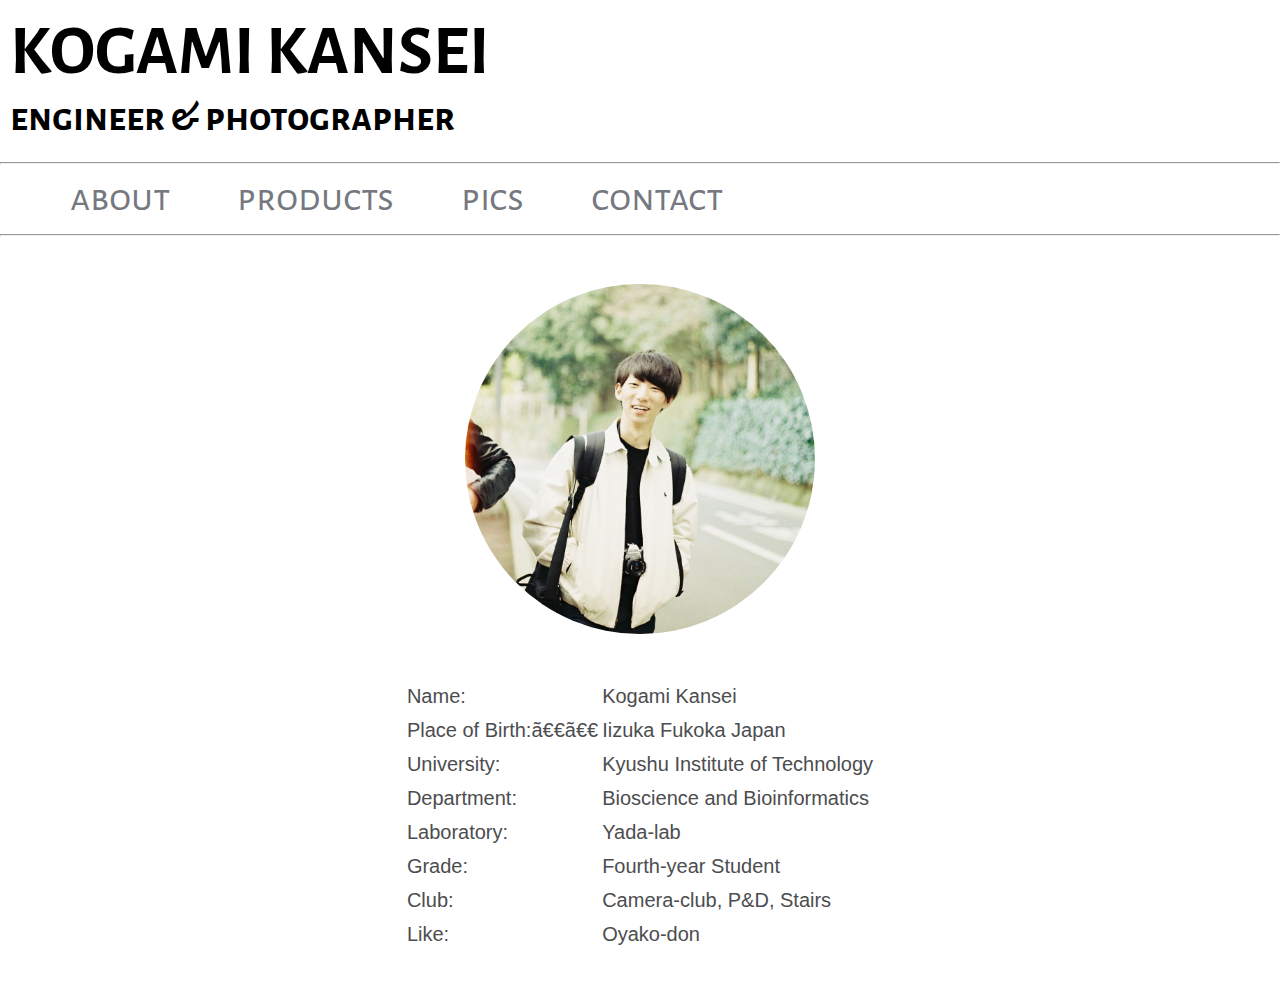
<file: view/about.html>
<!DOCTYPE html>
<html lang=“ja”>
  <head>
    <meta charset=“UFT-8”>
    <title>about</title>
    <link rel="stylesheet" type="text/css" href="../stylesheet/about.css">
    <link rel="stylesheet" type="text/css" href="../stylesheet/header.css">
    <link href="https://fonts.googleapis.com/css?family=Alegreya+Sans+SC:300" rel="stylesheet">
  </head>
  <body>

    <div class= "header">
      <div class="me">
        <h1>KOGAMI KANSEI</h1>
        <h2>engineer & photographer<h2>
      </div>

      <div class ="menu">
        <hr>
        <ul>
          <li><a href="about.html">about</a></li>
          <li><a href="products.html">products</a></li>
          <li><a href="pics.html">pics</a></li>
          <li><a href="contact.html">contact</a></li>
        </ul>
        <hr>
      </div>
    </div>

      <div class = "about">
        <img src="../pics/me01.jpg">
        <table>
          <tr>
             <td>Name:</td>
             <td>Kogami Kansei</td>
           </tr>
           <tr>
             <td>Place of Birth:　　</td>
             <td>Iizuka Fukoka Japan</td>
           </tr>
           <tr>
             <td>University:</td>
             <td>Kyushu Institute of Technology</td>
           </tr>
           <tr>
             <td>Department:</td>
             <td>Bioscience and Bioinformatics</td>
           </tr>
           <tr>
             <td>Laboratory:</td>
             <td>Yada-lab</td>
           </tr>
           <tr>
             <td>Grade:</td>
             <td>Fourth-year Student</td>
           </tr>
           <tr>
             <td>Club:</td>
             <td>Camera-club, P&D, Stairs</td>
           </tr>
           <tr>
             <td>Like:</td>
             <td>Oyako-don</td>
           </tr>



         </table>
      </div>



  </body>
</html>
</file>
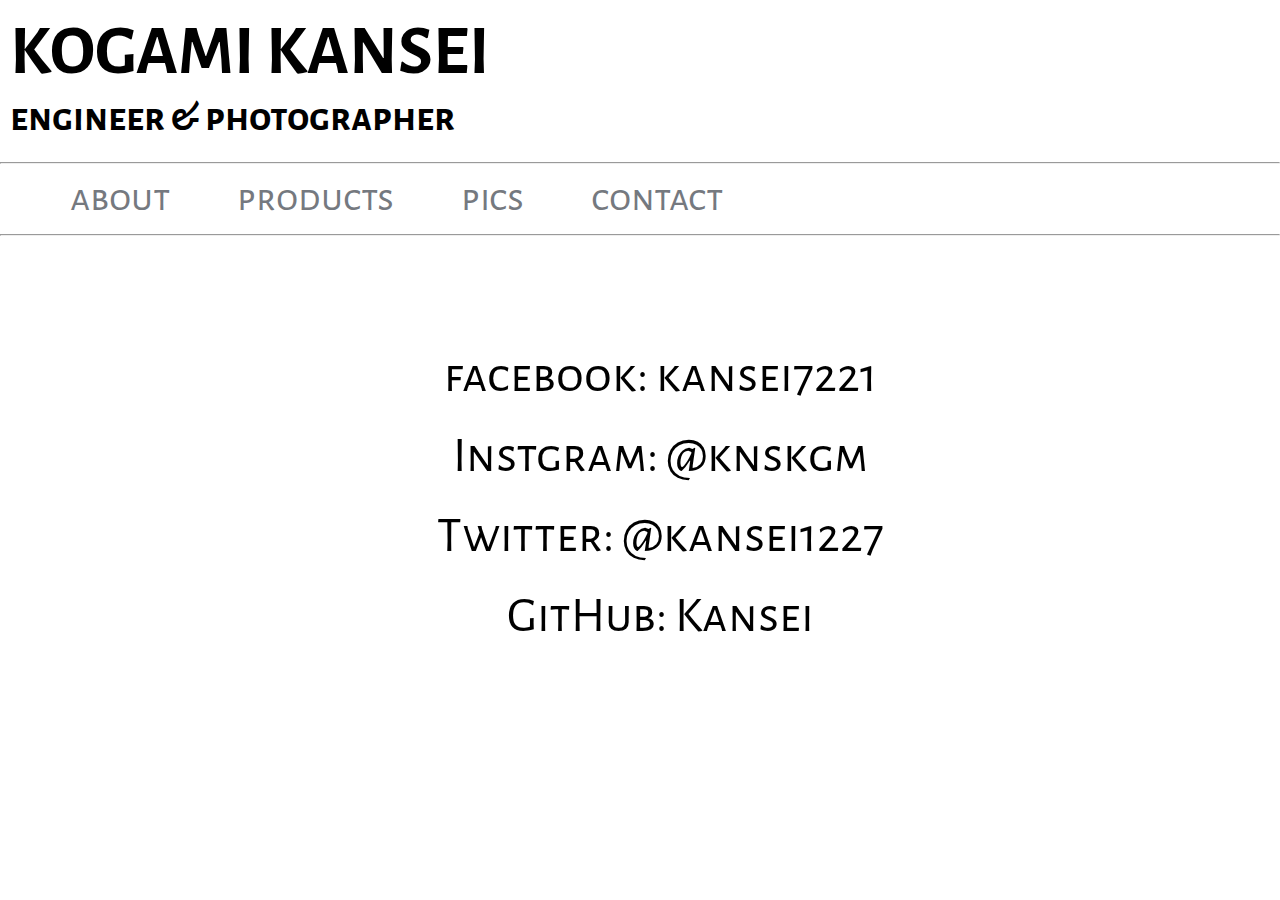
<file: view/contact.html>
<!DOCTYPE html>
<html lang=“ja”>
  <head>
    <meta charset=“UFT-8”>
    <title>contact</title>
    <link rel="stylesheet" type="text/css" href="../stylesheet/contact.css">
    <link rel="stylesheet" type="text/css" href="../stylesheet/header.css">
    <link href="https://fonts.googleapis.com/css?family=Alegreya+Sans+SC:300" rel="stylesheet">
  </head>
  <body>

    <div class= "header">
      <div class="me">
        <h1>KOGAMI KANSEI</h1>
        <h2>engineer & photographer<h2>
      </div>

      <div class ="menu">
        <hr>
        <ul>
          <li><a href="about.html">about</a></li>
          <li><a href="products.html">products</a></li>
          <li><a href="pics.html">pics</a></li>
          <li><a href="contact.html">contact</a></li>
        </ul>
        <hr>
      </div>
    </div>

    <div class = "contact">
    <ul>
      <li>facebook: <a href="https://www.facebook.com/kansei7221">kansei7221</a></li>
      <li>Instgram: <a href="https://www.instagram.com/knskgm/">@knskgm</a></li>
      <li>Twitter: <a href="https://twitter.com/kansei1227">@kansei1227</a></li>
      <li>GitHub: <a href="https://github.com/Kansei">Kansei</a></li>
    </ul>
  </div>

  </body>
</html>
</file>
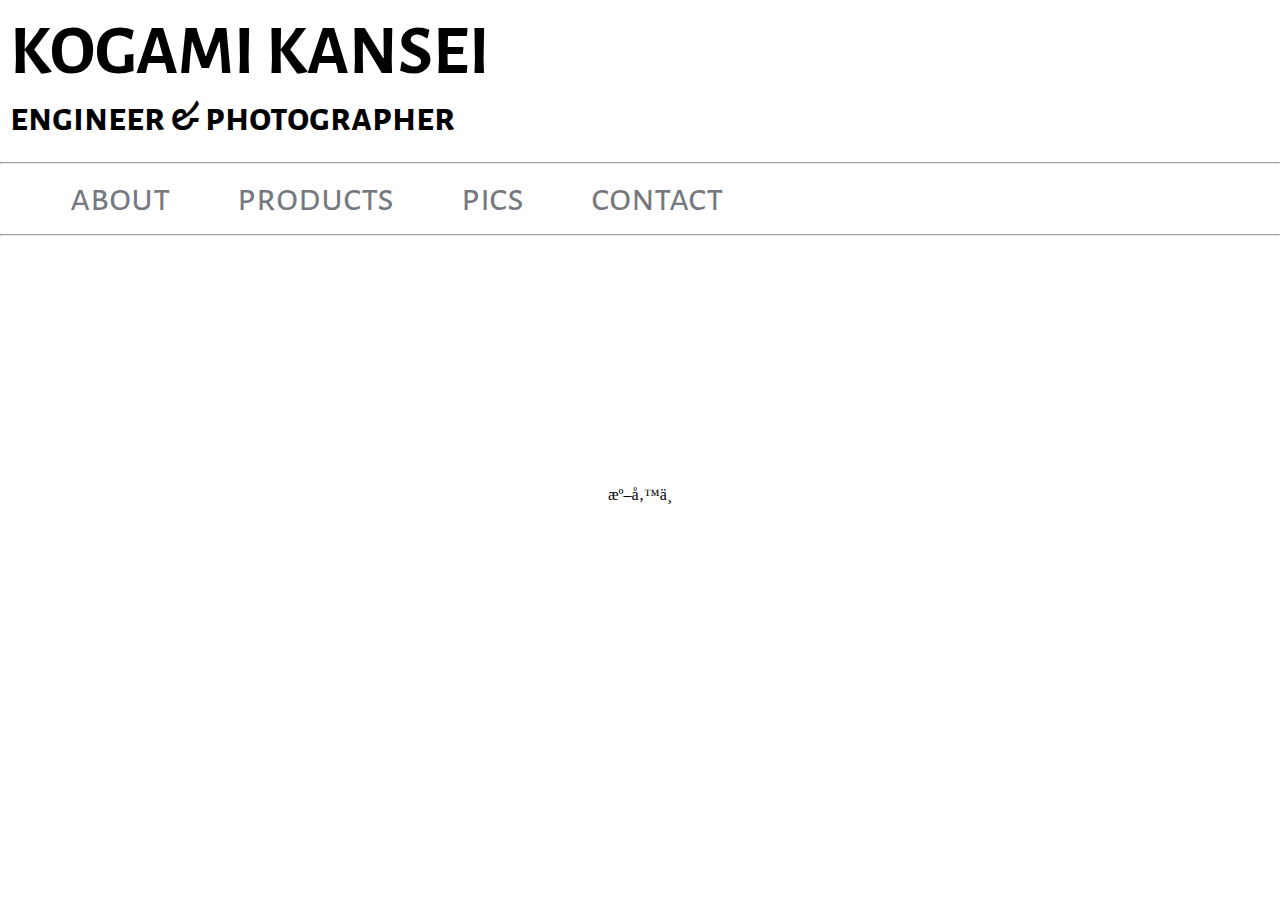
<file: view/products.html>
<!DOCTYPE html>
<html lang=“ja”>
  <head>
    <meta charset=“UFT-8”>
    <title>products</title>
    <link rel="stylesheet" type="text/css" href="../stylesheet/products.css">
    <link rel="stylesheet" type="text/css" href="../stylesheet/header.css">
    <link href="https://fonts.googleapis.com/css?family=Alegreya+Sans+SC:300" rel="stylesheet">
  </head>
  <body>

    <div class= "header">
      <div class="me">
        <h1>KOGAMI KANSEI</h1>
        <h2>engineer & photographer<h2>
      </div>

      <div class ="menu">
        <hr>
        <ul>
          <li><a href="about.html">about</a></li>
          <li><a href="products.html">products</a></li>
          <li><a href="pics.html">pics</a></li>
          <li><a href="contact.html">contact</a></li>
        </ul>
        <hr>
      </div>
    </div>

    <p>準備中</p>

  </body>
</html>
</file>
<file: stylesheet/about.css>
.about{
    text-align: center;
    font-family: sans-serif;
}

div.about img{
    width:  350px;
    height: 350px;
    border-radius: 50%;  /* 角丸半径を50%にする(=円形にする) */
    background-position: center;
    margin-top: 40px;
    margin-bottom: 40px;
}

div.about ul{
  /* margin-left: 70px; */
  margin-top: 0;
}

.about table{
  color: #4c4d4f;
  margin-left: auto;
  margin-right: auto;
  margin-bottom: 50px;
  text-align: left;
  font-size: 20px;
  line-height: 30px;
}
</file>
<file: stylesheet/header.css>
body{
  margin:0;
  padding:0;
  /* background-size: contain; */
  background-color: white;
}

.header{
  font-family: 'Alegreya Sans SC', sans-serif;
}

div.header .me{
  color: black;
  margin-top: 10px;
  margin-bottom: 20px;
  margin-left: 10px;
}

div.header .me h1{
  font-size: 70px;
  font-weight: bold;
  margin: 0;
}

div.header .me h2{
  font-size: 40px;
  margin: 0;
}

div.header .menu{
  color: #75797f;
}

div.header .menu ul{
  font-size: 40px;
  margin-top: 10px;
  margin-bottom: 12px;
  list-style:none;
}
div.header .menu li{
   display: inline-block;
   margin-left: 30px;
   margin-right: 30px;
 }
 div.header .menu a{
   color: #75797f;
   text-decoration: none;
 }
</file>
<file: stylesheet/contact.css>
p{
  margin-top: 250px;
  text-align: center;
}

.contact{
  font-family: 'Alegreya Sans SC', sans-serif;
  margin-top: 100px;
  text-align: center;
  font-size: 50px;
}
.contact a{
  color: black;
  text-decoration: none;
}

.contact li{
  list-style:none;
  padding: 10px;
}
</file>
<file: stylesheet/products.css>
p{
  margin-top: 250px;
  text-align: center;
}
</file>
